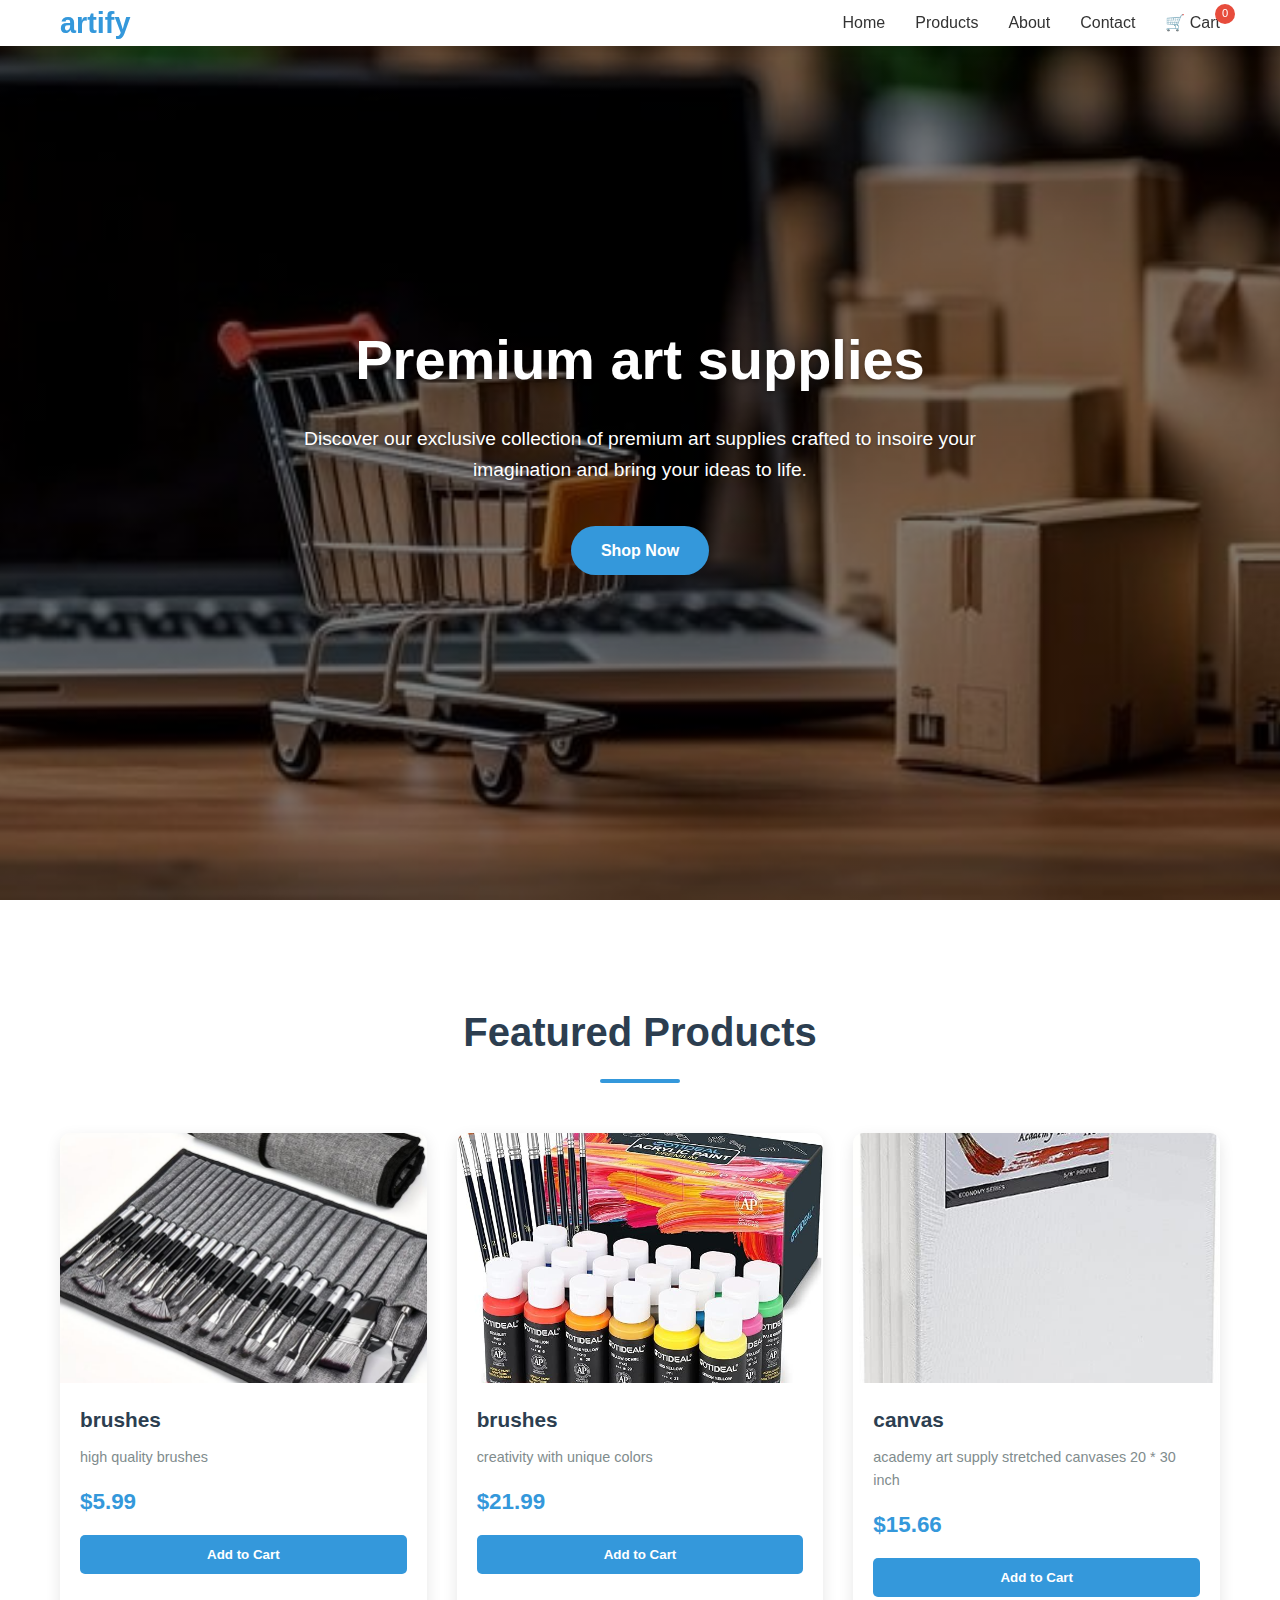
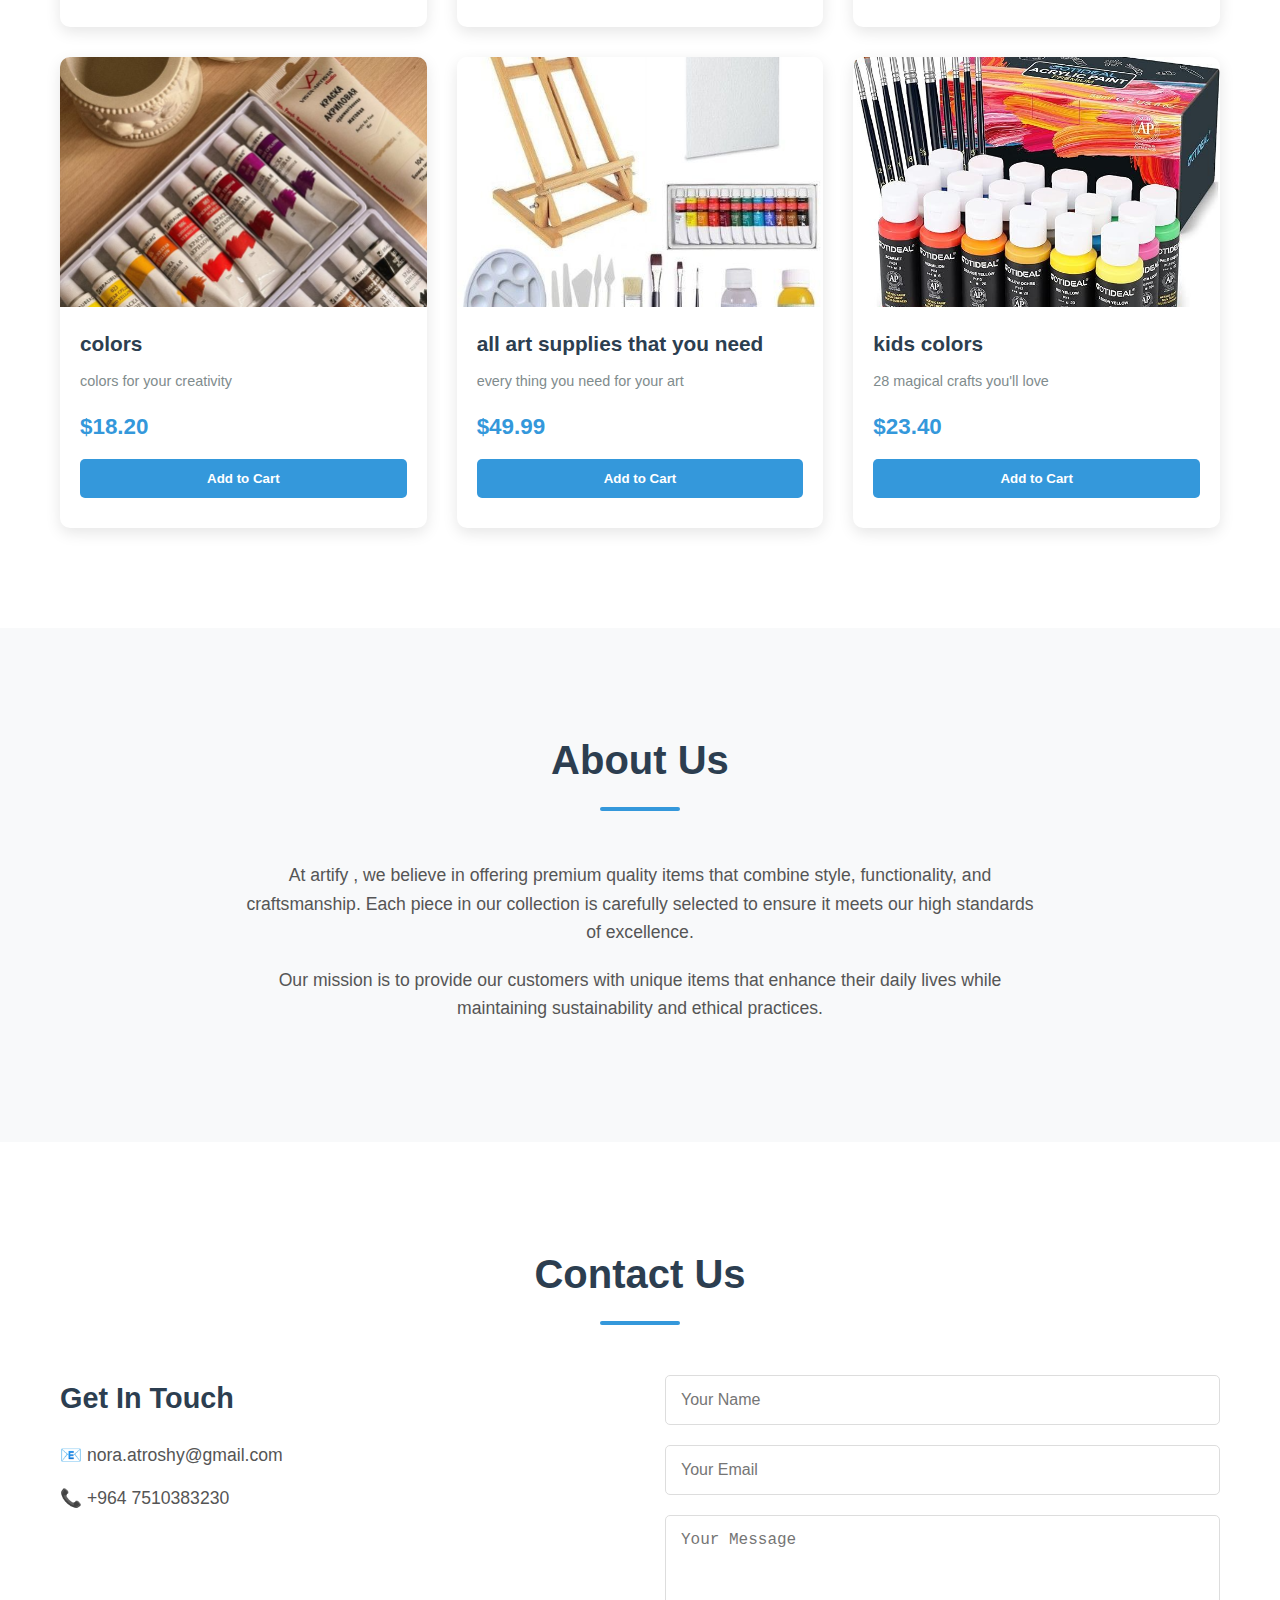
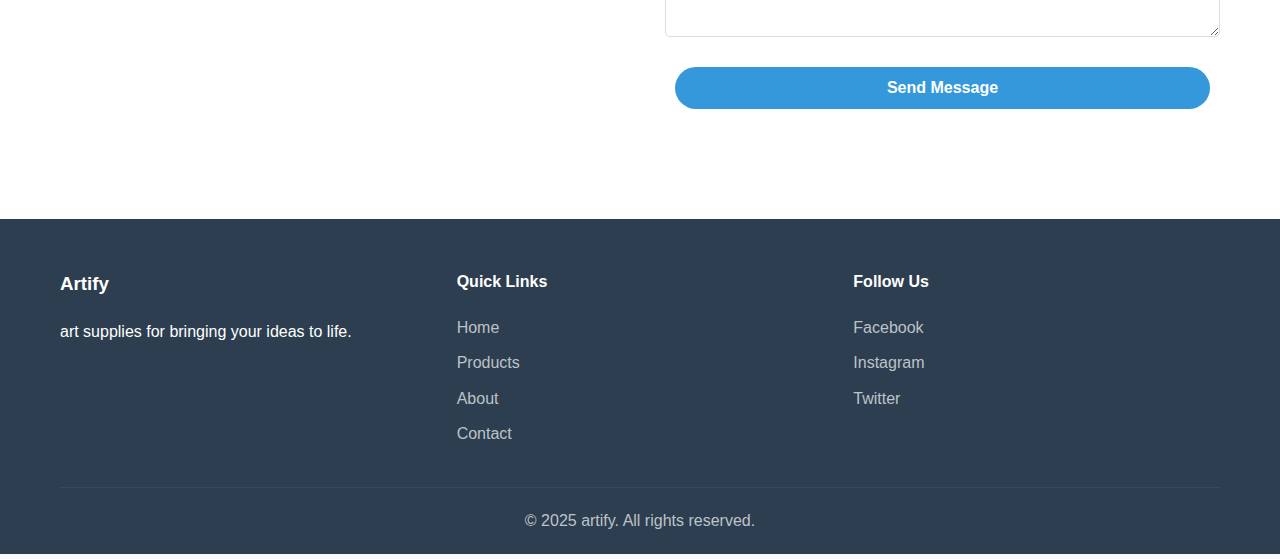
<file: index.html>
<!DOCTYPE html>
<html lang="en">
<head>
    <meta charset="UTF-8">
    <meta name="viewport" content="width=device-width, initial-scale=1.0">
    <title> artify | art supplies</title>
    <link rel="stylesheet" href="styles.css">
</head>
<body>
    <header>
        <nav class="navbar">
            <div class="nav-container">
                <div class="logo">
                    <h2>artify</h2>
                </div>
                <ul class="nav-menu">
                    <li class="nav-item">
                        <a href="#home" class="nav-link">Home</a>
                    </li>
                    <li class="nav-item">
                        <a href="#products" class="nav-link">Products</a>
                    </li>
                    <li class="nav-item">
                        <a href="#about" class="nav-link">About</a>
                    </li>
                    <li class="nav-item">
                        <a href="#contact" class="nav-link">Contact</a>
                    </li>
                    <li class="nav-item">
                        <a href="cart.html" class="nav-link cart-icon">🛒 Cart <span id="cart-count">0</span></a>
                    </li>
                </ul>
            </div>
        </nav>
    </header>

    <main>
        <section id="home" class="hero">
            <div class="hero-content">
                <h1>Premium art supplies</h1>
                <p>Discover our exclusive collection of premium art supplies crafted to insoire your imagination and bring your ideas to life.</p>
                <a href="#products" class="btn-primary">Shop Now</a>
            </div>
        </section>

        <section id="products" class="products-section">
            <div class="container">
                <h2 class="section-title">Featured Products</h2>
                <div class="products-grid" id="products-container">
                    <!-- Products will be loaded here -->
                </div>
            </div>
        </section>

        <section id="about" class="about-section">
            <div class="container">
                <h2 class="section-title">About Us</h2>
                <div class="about-content">
                    <p>At artify , we believe in offering premium quality items that combine style, functionality, and craftsmanship. Each piece in our collection is carefully selected to ensure it meets our high standards of excellence.</p>
                    <p>Our mission is to provide our customers with unique items that enhance their daily lives while maintaining sustainability and ethical practices.</p>
                </div>
            </div>
        </section>

        <section id="contact" class="contact-section">
            <div class="container">
                <h2 class="section-title">Contact Us</h2>
                <div class="contact-content">
                    <div class="contact-info">
                        <h3>Get In Touch</h3>
                        <p>📧 nora.atroshy@gmail.com</p>
                        <p>📞 +964 7510383230  </p>
                        
                    </div>
                    <form class="contact-form">
                        <input type="text" placeholder="Your Name" required>
                        <input type="email" placeholder="Your Email" required>
                        <textarea placeholder="Your Message" rows="5" required></textarea>
                        <button type="submit" class="btn-primary">Send Message</button>
                    </form>
                </div>
            </div>
        </section>
    </main>

    <footer>
        <div class="container">
            <div class="footer-content">
                <div class="footer-section">
                    <h3>Artify</h3>
                    <p> art supplies for bringing your ideas to life.</p>
                </div>
                <div class="footer-section">
                    <h4>Quick Links</h4>
                    <ul>
                        <li><a href="#home">Home</a></li>
                        <li><a href="#products">Products</a></li>
                        <li><a href="#about">About</a></li>
                        <li><a href="#contact">Contact</a></li>
                    </ul>
                </div>
                <div class="footer-section">
                    <h4>Follow Us</h4>
                    <div class="social-links">
                        <a href="#">Facebook</a>
                        <a href="#">Instagram</a>
                        <a href="#">Twitter</a>
                    </div>
                </div>
            </div>
            <div class="footer-bottom">
                <p>&copy; 2025 artify. All rights reserved.</p>
            </div>
        </div>
    </footer>

    <script src="script.js"></script>
</body>
</html>
</file>
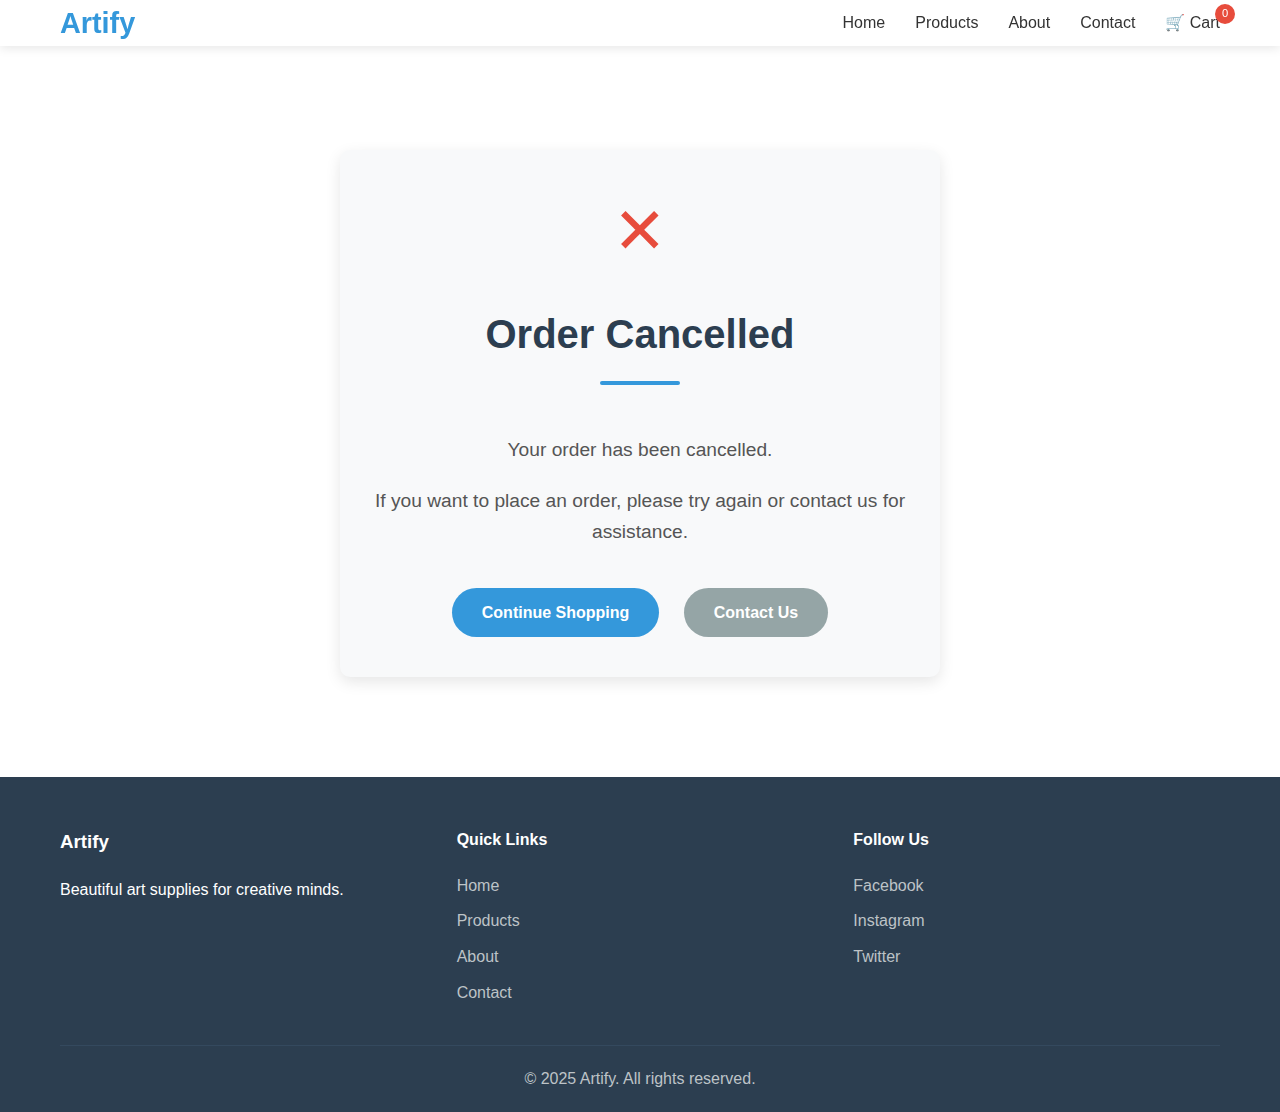
<file: cancel.html>
<!DOCTYPE html>
<html lang="en">
<head>
    <meta charset="UTF-8">
    <meta name="viewport" content="width=device-width, initial-scale=1.0">
    <title>Order Cancelled | Artify</title>
    <link rel="stylesheet" href="styles.css">
</head>
<body>
    <header>
        <nav class="navbar">
            <div class="nav-container">
                <div class="logo">
                    <h2>Artify</h2>
                </div>
                <ul class="nav-menu">
                    <li class="nav-item">
                        <a href="index.html#home" class="nav-link">Home</a>
                    </li>
                    <li class="nav-item">
                        <a href="index.html#products" class="nav-link">Products</a>
                    </li>
                    <li class="nav-item">
                        <a href="index.html#about" class="nav-link">About</a>
                    </li>
                    <li class="nav-item">
                        <a href="index.html#contact" class="nav-link">Contact</a>
                    </li>
                    <li class="nav-item">
                        <a href="cart.html" class="nav-link cart-icon">🛒 Cart <span id="cart-count">0</span></a>
                    </li>
                </ul>
            </div>
        </nav>
    </header>

    <main>
        <section class="cancel-section">
            <div class="container">
                <div class="cancel-content">
                    <div class="cancel-icon">✕</div>
                    <h2 class="section-title">Order Cancelled</h2>
                    <p>Your order has been cancelled.</p>
                    <p>If you want to place an order, please try again or contact us for assistance.</p>
                    <div class="cancel-actions">
                        <a href="index.html#products" class="btn-primary">Continue Shopping</a>
                        <a href="index.html#contact" class="btn-secondary">Contact Us</a>
                    </div>
                </div>
            </div>
        </section>
    </main>

    <footer>
        <div class="container">
            <div class="footer-content">
                <div class="footer-section">
                    <h3>Artify</h3>
                    <p>Beautiful art supplies for creative minds.</p>
                </div>
                <div class="footer-section">
                    <h4>Quick Links</h4>
                    <ul>
                        <li><a href="index.html#home">Home</a></li>
                        <li><a href="index.html#products">Products</a></li>
                        <li><a href="index.html#about">About</a></li>
                        <li><a href="index.html#contact">Contact</a></li>
                    </ul>
                </div>
                <div class="footer-section">
                    <h4>Follow Us</h4>
                    <div class="social-links">
                        <a href="#">Facebook</a>
                        <a href="#">Instagram</a>
                        <a href="#">Twitter</a>
                    </div>
                </div>
            </div>
            <div class="footer-bottom">
                <p>&copy; 2025 Artify. All rights reserved.</p>
            </div>
        </div>
    </footer>

    <script>
        // Update cart count
        document.addEventListener('DOMContentLoaded', function() {
            const cart = JSON.parse(localStorage.getItem('artify-cart')) || [];
            document.getElementById('cart-count').textContent = cart.length;
        });
    </script>
</body>
</html>
</file>
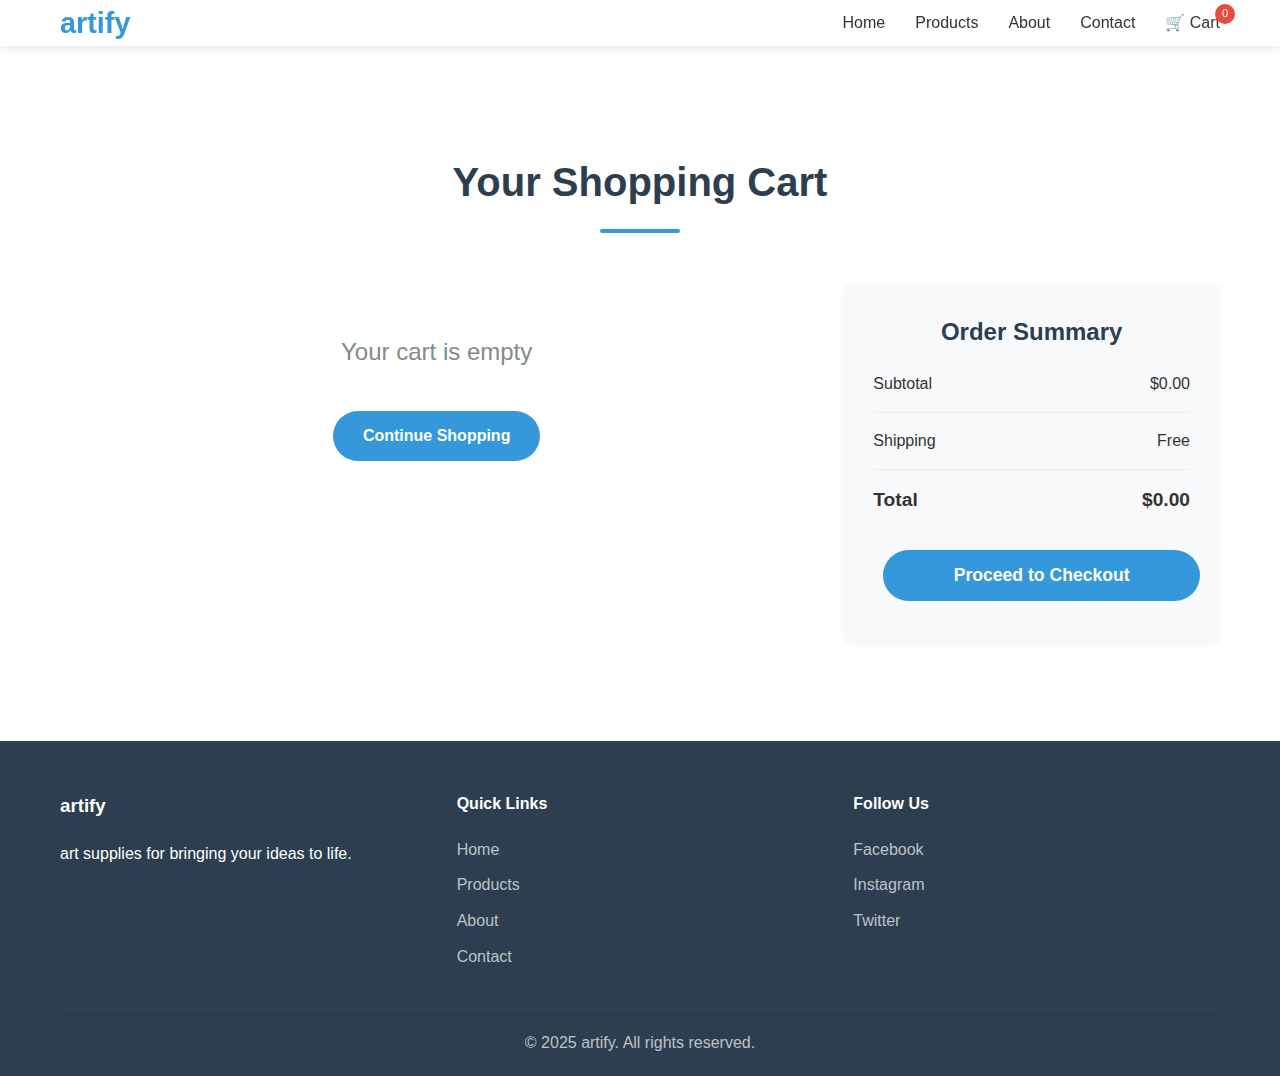
<file: cart.html>
<!DOCTYPE html>
<html lang="en">
<head>
    <meta charset="UTF-8">
    <meta name="viewport" content="width=device-width, initial-scale=1.0">
    <title>Your Cart | artify</title>
    <link rel="stylesheet" href="styles.css">
</head>
<body>
    <header>
        <nav class="navbar">
            <div class="nav-container">
                <div class="logo">
                    <h2>artify</h2>
                </div>
                <ul class="nav-menu">
                    <li class="nav-item">
                        <a href="index.html#home" class="nav-link">Home</a>
                    </li>
                    <li class="nav-item">
                        <a href="index.html#products" class="nav-link">Products</a>
                    </li>
                    <li class="nav-item">
                        <a href="index.html#about" class="nav-link">About</a>
                    </li>
                    <li class="nav-item">
                        <a href="index.html#contact" class="nav-link">Contact</a>
                    </li>
                    <li class="nav-item">
                        <a href="#" class="nav-link cart-icon">🛒 Cart <span id="cart-count">0</span></a>
                    </li>
                </ul>
            </div>
        </nav>
    </header>

    <main>
        <section class="cart-section">
            <div class="container">
                <h2 class="section-title">Your Shopping Cart</h2>
                <div class="cart-container">
                    <div class="cart-items" id="cart-items">
                        <!-- Cart items will be loaded here -->
                        <div class="empty-cart-message">
                            <p>Your cart is empty</p>
                            <a href="index.html#products" class="btn-primary">Continue Shopping</a>
                        </div>
                    </div>
                    <div class="cart-summary">
                        <h3>Order Summary</h3>
                        <div class="summary-item">
                            <span>Subtotal</span>
                            <span id="subtotal">$0.00</span>
                        </div>
                        <div class="summary-item">
                            <span>Shipping</span>
                            <span>Free</span>
                        </div>
                        <div class="summary-item total">
                            <span>Total</span>
                            <span id="total">$0.00</span>
                        </div>
                        <button class="btn-primary checkout-btn" id="checkout-btn">Proceed to Checkout</button>
                    </div>
                </div>
            </div>
        </section>
    </main>

    <footer>
        <div class="container">
            <div class="footer-content">
                <div class="footer-section">
                    <h3>artify</h3>
                    <p> art supplies for bringing your ideas to life.</p>
                </div>
                <div class="footer-section">
                    <h4>Quick Links</h4>
                    <ul>
                        <li><a href="index.html#home">Home</a></li>
                        <li><a href="index.html#products">Products</a></li>
                        <li><a href="index.html#about">About</a></li>
                        <li><a href="index.html#contact">Contact</a></li>
                    </ul>
                </div>
                <div class="footer-section">
                    <h4>Follow Us</h4>
                    <div class="social-links">
                        <a href="#">Facebook</a>
                        <a href="#">Instagram</a>
                        <a href="#">Twitter</a>
                    </div>
                </div>
            </div>
            <div class="footer-bottom">
                <p>&copy; 2025 artify. All rights reserved.</p>
            </div>
        </div>
    </footer>

    <script src="cart.js"></script>
</body>
</html>
</file>
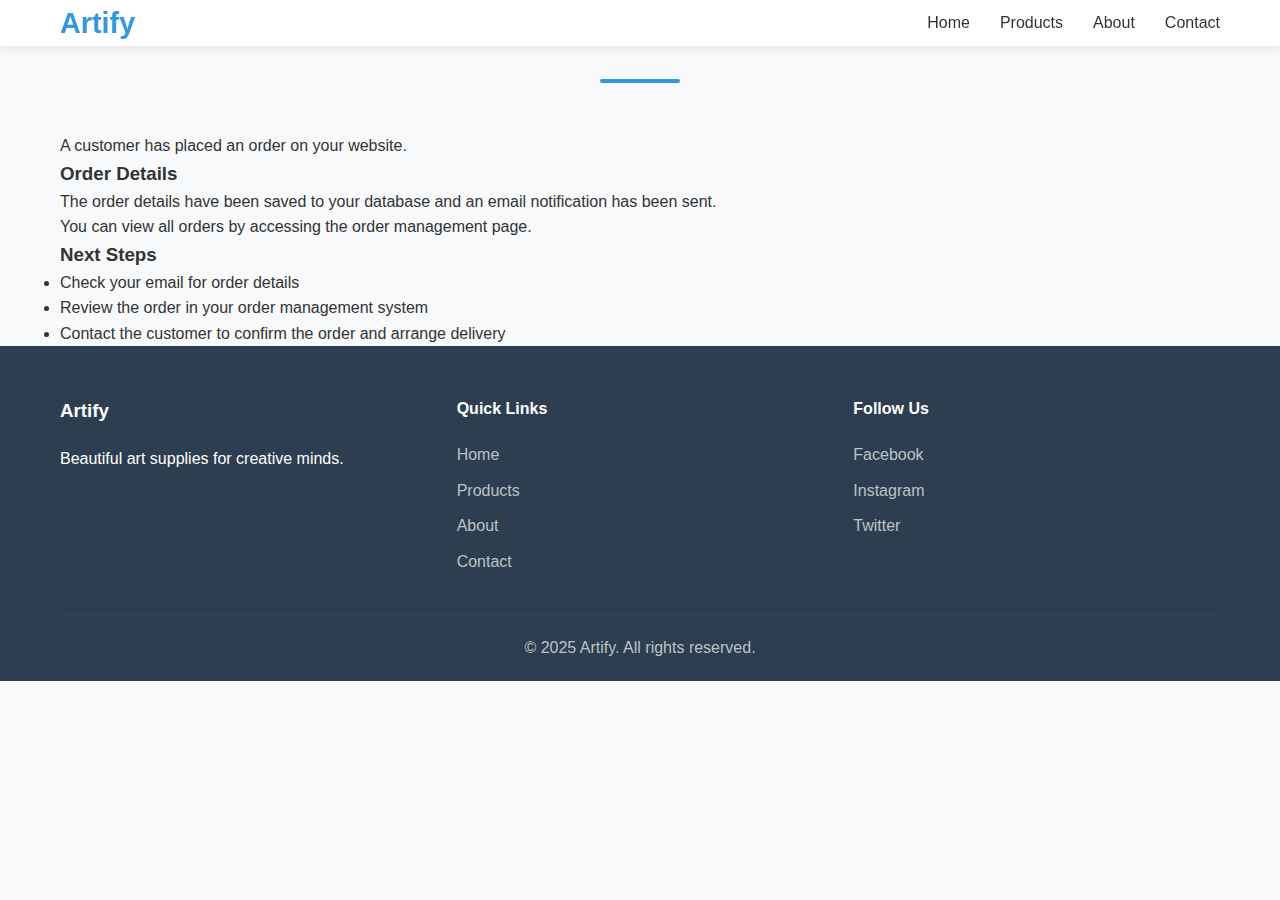
<file: notification.html>
<!DOCTYPE html>
<html lang="en">
<head>
    <meta charset="UTF-8">
    <meta name="viewport" content="width=device-width, initial-scale=1.0">
    <title>Order Notification | Artify</title>
    <link rel="stylesheet" href="styles.css">
</head>
<body>
    <header>
        <nav class="navbar">
            <div class="nav-container">
                <div class="logo">
                    <h2>Artify</h2>
                </div>
                <ul class="nav-menu">
                    <li class="nav-item">
                        <a href="index.html#home" class="nav-link">Home</a>
                    </li>
                    <li class="nav-item">
                        <a href="index.html#products" class="nav-link">Products</a>
                    </li>
                    <li class="nav-item">
                        <a href="index.html#about" class="nav-link">About</a>
                    </li>
                    <li class="nav-item">
                        <a href="index.html#contact" class="nav-link">Contact</a>
                    </li>
                </ul>
            </div>
        </nav>
    </header>

    <main>
        <section class="notification-section">
            <div class="container">
                <div class="notification-content">
                    <h2 class="section-title">Order Notification</h2>
                    <p>A customer has placed an order on your website.</p>
                    <div class="notification-details">
                        <h3>Order Details</h3>
                        <p>The order details have been saved to your database and an email notification has been sent.</p>
                        <p>You can view all orders by accessing the order management page.</p>
                    </div>
                    <div class="setup-instructions">
                        <h3>Next Steps</h3>
                        <ul>
                            <li>Check your email for order details</li>
                            <li>Review the order in your order management system</li>
                            <li>Contact the customer to confirm the order and arrange delivery</li>
                        </ul>
                    </div>
                </div>
            </div>
        </section>
    </main>

    <footer>
        <div class="container">
            <div class="footer-content">
                <div class="footer-section">
                    <h3>Artify</h3>
                    <p>Beautiful art supplies for creative minds.</p>
                </div>
                <div class="footer-section">
                    <h4>Quick Links</h4>
                    <ul>
                        <li><a href="index.html#home">Home</a></li>
                        <li><a href="index.html#products">Products</a></li>
                        <li><a href="index.html#about">About</a></li>
                        <li><a href="index.html#contact">Contact</a></li>
                    </ul>
                </div>
                <div class="footer-section">
                    <h4>Follow Us</h4>
                    <div class="social-links">
                        <a href="#">Facebook</a>
                        <a href="#">Instagram</a>
                        <a href="#">Twitter</a>
                    </div>
                </div>
            </div>
            <div class="footer-bottom">
                <p>&copy; 2025 Artify. All rights reserved.</p>
            </div>
        </div>
    </footer>
</body>
</html>
</file>
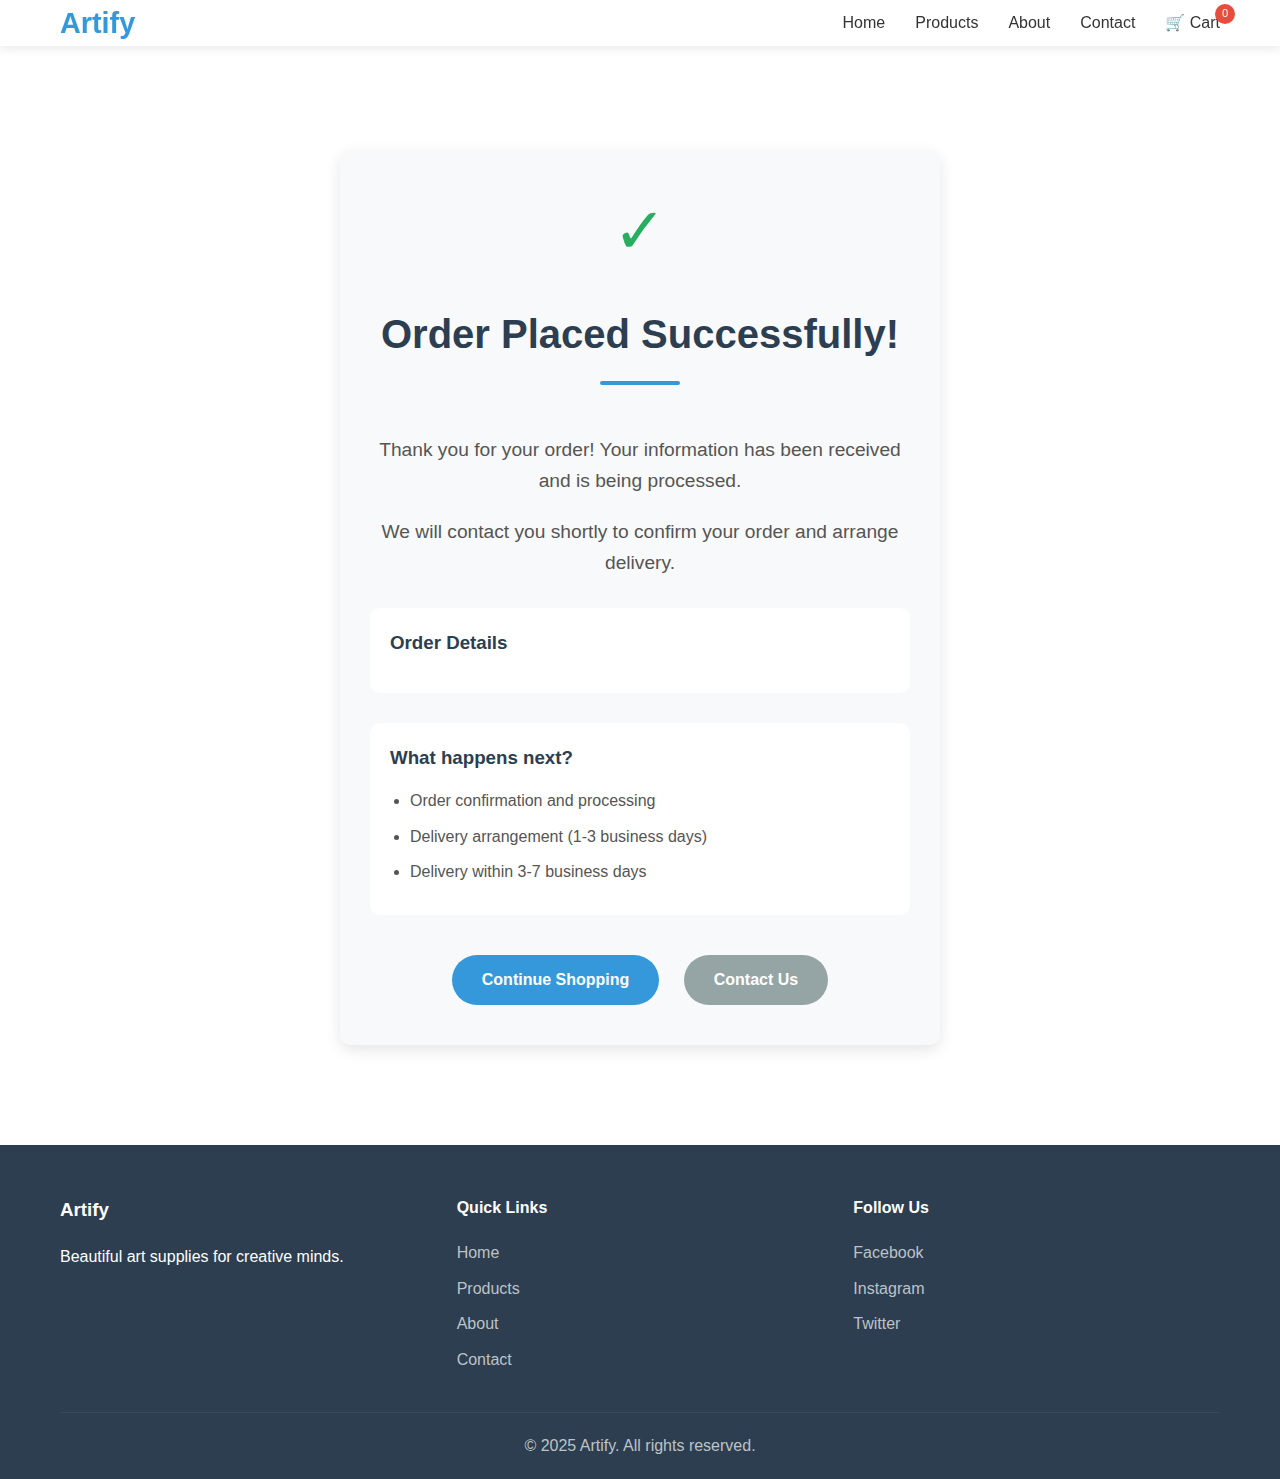
<file: success.html>
<!DOCTYPE html>
<html lang="en">
<head>
    <meta charset="UTF-8">
    <meta name="viewport" content="width=device-width, initial-scale=1.0">
    <title>Order Successful | Artify</title>
    <link rel="stylesheet" href="styles.css">
</head>
<body>
    <header>
        <nav class="navbar">
            <div class="nav-container">
                <div class="logo">
                    <h2>Artify</h2>
                </div>
                <ul class="nav-menu">
                    <li class="nav-item">
                        <a href="index.html#home" class="nav-link">Home</a>
                    </li>
                    <li class="nav-item">
                        <a href="index.html#products" class="nav-link">Products</a>
                    </li>
                    <li class="nav-item">
                        <a href="index.html#about" class="nav-link">About</a>
                    </li>
                    <li class="nav-item">
                        <a href="index.html#contact" class="nav-link">Contact</a>
                    </li>
                    <li class="nav-item">
                        <a href="cart.html" class="nav-link cart-icon">🛒 Cart <span id="cart-count">0</span></a>
                    </li>
                </ul>
            </div>
        </nav>
    </header>

    <main>
        <section class="success-section">
            <div class="container">
                <div class="success-content">
                    <div class="success-icon">✓</div>
                    <h2 class="section-title">Order Placed Successfully!</h2>
                    <p>Thank you for your order! Your information has been received and is being processed.</p>
                    <p>We will contact you shortly to confirm your order and arrange delivery.</p>
                    
                    <div class="order-details" id="order-details">
                        <h3>Order Details</h3>
                        <div id="customer-info-display"></div>
                        <div id="items-display"></div>
                    </div>
                    
                    <div class="order-details">
                        <h3>What happens next?</h3>
                        <ul>
                            <li>Order confirmation and processing</li>
                            <li>Delivery arrangement (1-3 business days)</li>
                            <li>Delivery within 3-7 business days</li>
                        </ul>
                    </div>
                    <div class="success-actions">
                        <a href="index.html#products" class="btn-primary">Continue Shopping</a>
                        <a href="index.html#contact" class="btn-secondary">Contact Us</a>
                    </div>
                </div>
            </div>
        </section>
    </main>

    <footer>
        <div class="container">
            <div class="footer-content">
                <div class="footer-section">
                    <h3>Artify</h3>
                    <p>Beautiful art supplies for creative minds.</p>
                </div>
                <div class="footer-section">
                    <h4>Quick Links</h4>
                    <ul>
                        <li><a href="index.html#home">Home</a></li>
                        <li><a href="index.html#products">Products</a></li>
                        <li><a href="index.html#about">About</a></li>
                        <li><a href="index.html#contact">Contact</a></li>
                    </ul>
                </div>
                <div class="footer-section">
                    <h4>Follow Us</h4>
                    <div class="social-links">
                        <a href="#">Facebook</a>
                        <a href="#">Instagram</a>
                        <a href="#">Twitter</a>
                    </div>
                </div>
            </div>
            <div class="footer-bottom">
                <p>&copy; 2025 Artify. All rights reserved.</p>
            </div>
        </div>
    </footer>

    <script>
        // Update cart count and display order details
        document.addEventListener('DOMContentLoaded', function() {
            const cart = JSON.parse(localStorage.getItem('artify-cart')) || [];
            document.getElementById('cart-count').textContent = cart.length;
            
            // Display order details
            displayOrderDetails();
        });
        
        function displayOrderDetails() {
            // Get customer info from localStorage
            const customerInfo = JSON.parse(localStorage.getItem('customer-info')) || {};
            
            // Display customer information
            const customerInfoDisplay = document.getElementById('customer-info-display');
            if (customerInfo.name) {
                customerInfoDisplay.innerHTML = `
                    <h4>Customer Information</h4>
                    <p><strong>Name:</strong> ${customerInfo.name}</p>
                    <p><strong>Phone:</strong> ${customerInfo.phone}</p>
                    <p><strong>Email:</strong> ${customerInfo.email}</p>
                    <p><strong>Location:</strong> ${customerInfo.location}</p>
                    ${customerInfo.notes ? `<p><strong>Notes:</strong> ${customerInfo.notes}</p>` : ''}
                `;
            }
            
            // Display items
            const itemsDisplay = document.getElementById('items-display');
            const cart = JSON.parse(localStorage.getItem('artify-cart')) || [];
            
            if (cart.length > 0) {
                let itemsHTML = '<h4>Ordered Items</h4><ul>';
                let total = 0;
                
                cart.forEach(item => {
                    itemsHTML += `<li>${item.title} - $${item.price.toFixed(2)}</li>`;
                    total += item.price;
                });
                
                itemsHTML += `</ul><p><strong>Total: $${total.toFixed(2)}</strong></p>`;
                itemsDisplay.innerHTML = itemsHTML;
            }
        }
    </script>
</body>
</html>
</file>
<file: styles.css>
/* Base Styles */
* {
    margin: 0;
    padding: 0;
    box-sizing: border-box;
}

body {
    font-family: 'Segoe UI', Tahoma, Geneva, Verdana, sans-serif;
    line-height: 1.6;
    color: #333;
    background-color: #f8f9fa;
}

.container {
    max-width: 1200px;
    margin: 0 auto;
    padding: 0 20px;
}

.section-title {
    text-align: center;
    margin-bottom: 50px;
    font-size: 2.5rem;
    color: #2c3e50;
    position: relative;
}

.section-title::after {
    content: '';
    display: block;
    width: 80px;
    height: 4px;
    background: #3498db;
    margin: 15px auto;
    border-radius: 2px;
}

.btn-primary {
    display: inline-block;
    background: #3498db;
    color: white;
    padding: 12px 30px;
    border-radius: 30px;
    text-decoration: none;
    font-weight: 600;
    transition: all 0.3s ease;
    border: none;
    cursor: pointer;
    font-size: 1rem;
    margin: 10px;
}

.btn-primary:hover {
    background: #2980b9;
    transform: translateY(-3px);
    box-shadow: 0 10px 20px rgba(0, 0, 0, 0.1);
}

.btn-secondary {
    display: inline-block;
    background: #95a5a6;
    color: white;
    padding: 12px 30px;
    border-radius: 30px;
    text-decoration: none;
    font-weight: 600;
    transition: all 0.3s ease;
    border: none;
    cursor: pointer;
    font-size: 1rem;
    margin: 10px;
}

.btn-secondary:hover {
    background: #7f8c8d;
    transform: translateY(-3px);
    box-shadow: 0 10px 20px rgba(0, 0, 0, 0.1);
}

/* Header & Navigation */
header {
    background: white;
    box-shadow: 0 2px 10px rgba(0, 0, 0, 0.1);
    position: fixed;
    width: 100%;
    top: 0;
    z-index: 1000;
}

.nav-container {
    display: flex;
    justify-content: space-between;
    align-items: center;
    padding: 20px 0;
    max-width: 1200px;
    margin: 0 auto;
    padding: 0 20px;
}

.logo h2 {
    color: #3498db;
    font-size: 1.8rem;
}

.nav-menu {
    display: flex;
    list-style: none;
}

.nav-item {
    margin-left: 30px;
}

.nav-link {
    text-decoration: none;
    color: #333;
    font-weight: 500;
    transition: color 0.3s ease;
}

.nav-link:hover {
    color: #3498db;
}

.cart-icon {
    position: relative;
}

#cart-count {
    position: absolute;
    top: -10px;
    right: -15px;
    background: #e74c3c;
    color: white;
    border-radius: 50%;
    width: 20px;
    height: 20px;
    display: flex;
    justify-content: center;
    align-items: center;
    font-size: 0.7rem;
}

/* Hero Section */

.hero {
    height: 100vh;
    background: linear-gradient(rgba(0, 0, 0, 0.5), rgba(0, 0, 0, 0.5)), url('photo.jpeg');
    background-size: cover;
    background-position: center;
    display: flex;
    align-items: center;
    text-align: center;
    color: white;
    margin-top: 0;
}

.hero-content {
    max-width: 800px;
    margin: 0 auto;
    padding: 0 20px;
}

.hero-content h1 {
    font-size: 3.5rem;
    margin-bottom: 20px;
    text-shadow: 0 2px 4px rgba(0, 0, 0, 0.3);
}

.hero-content p {
    font-size: 1.2rem;
    margin-bottom: 30px;
    text-shadow: 0 1px 3px rgba(0, 0, 0, 0.3);
}

/* Products Section */
.products-section {
    padding: 100px 0;
    background-color: white;
}

.products-grid {
    display: grid;
    grid-template-columns: repeat(auto-fill, minmax(280px, 1fr));
    gap: 30px;
}

.product-card {
    background: white;
    border-radius: 10px;
    overflow: hidden;
    box-shadow: 0 5px 15px rgba(0, 0, 0, 0.1);
    transition: transform 0.3s ease, box-shadow 0.3s ease;
}

.product-card:hover {
    transform: translateY(-10px);
    box-shadow: 0 15px 30px rgba(0, 0, 0, 0.15);
}

.product-image {
    height: 250px;
    width: 100%;
    background-size: cover;
    background-position: center;
    cursor: pointer;
    transition: transform 0.3s ease;
}

.product-image:hover {
    transform: scale(1.05);
}

.product-info {
    padding: 20px;
}

.product-title {
    font-size: 1.3rem;
    margin-bottom: 10px;
    color: #2c3e50;
}

.product-description {
    color: #7f8c8d;
    margin-bottom: 15px;
    font-size: 0.9rem;
}

.product-price {
    font-size: 1.4rem;
    font-weight: 700;
    color: #3498db;
    margin-bottom: 15px;
}

.add-to-cart {
    width: 100%;
    padding: 12px;
    background: #3498db;
    color: white;
    border: none;
    border-radius: 5px;
    cursor: pointer;
    font-weight: 600;
    transition: background 0.3s ease;
    margin-bottom: 10px;
}

.add-to-cart:hover {
    background: #2980b9;
}

/* About Section */
.about-section {
    padding: 100px 0;
    background-color: #f8f9fa;
}

.about-content {
    max-width: 800px;
    margin: 0 auto;
    text-align: center;
}

.about-content p {
    font-size: 1.1rem;
    margin-bottom: 20px;
    color: #555;
}

/* Contact Section */
.contact-section {
    padding: 100px 0;
    background-color: white;
}

.contact-content {
    display: grid;
    grid-template-columns: repeat(auto-fit, minmax(300px, 1fr));
    gap: 50px;
}

.contact-info h3 {
    font-size: 1.8rem;
    margin-bottom: 20px;
    color: #2c3e50;
}

.contact-info p {
    margin-bottom: 15px;
    font-size: 1.1rem;
    color: #555;
}

.contact-form {
    display: flex;
    flex-direction: column;
}

.contact-form input,
.contact-form textarea {
    margin-bottom: 20px;
    padding: 15px;
    border: 1px solid #ddd;
    border-radius: 5px;
    font-size: 1rem;
}

.contact-form input:focus,
.contact-form textarea:focus {
    outline: none;
    border-color: #3498db;
}

/* Cart Section */
.cart-section {
    padding: 150px 0 100px;
    background-color: white;
    min-height: calc(100vh - 200px);
}

.cart-container {
    display: grid;
    grid-template-columns: 2fr 1fr;
    gap: 30px;
}

.cart-items {
    display: flex;
    flex-direction: column;
    gap: 20px;
}

.cart-item {
    display: flex;
    background: #f8f9fa;
    border-radius: 10px;
    overflow: hidden;
    box-shadow: 0 3px 10px rgba(0, 0, 0, 0.05);
}

.cart-item-image {
    width: 150px;
    height: 150px;
    background-size: cover;
    background-position: center;
}

.cart-item-details {
    padding: 20px;
    flex: 1;
}

.cart-item-title {
    font-size: 1.3rem;
    margin-bottom: 10px;
    color: #2c3e50;
}

.cart-item-description {
    color: #7f8c8d;
    margin-bottom: 15px;
    font-size: 0.9rem;
}

.cart-item-price {
    font-size: 1.2rem;
    font-weight: 700;
    color: #3498db;
}

.cart-item-actions {
    padding: 20px;
    display: flex;
    align-items: center;
}

.remove-item {
    background: #e74c3c;
    color: white;
    border: none;
    padding: 8px 15px;
    border-radius: 5px;
    cursor: pointer;
    transition: background 0.3s ease;
}

.remove-item:hover {
    background: #c0392b;
}

.cart-summary {
    background: #f8f9fa;
    border-radius: 10px;
    padding: 30px;
    box-shadow: 0 3px 10px rgba(0, 0, 0, 0.05);
    align-self: start;
}

.cart-summary h3 {
    font-size: 1.5rem;
    margin-bottom: 20px;
    color: #2c3e50;
    text-align: center;
}

.summary-item {
    display: flex;
    justify-content: space-between;
    margin-bottom: 15px;
    padding-bottom: 15px;
    border-bottom: 1px solid #eee;
}

.summary-item.total {
    font-weight: 700;
    font-size: 1.2rem;
    border-bottom: none;
    padding-bottom: 0;
    margin-bottom: 25px;
}

.checkout-btn {
    width: 100%;
    padding: 15px;
    font-size: 1.1rem;
}

.empty-cart-message {
    text-align: center;
    padding: 50px 0;
}

.empty-cart-message p {
    font-size: 1.5rem;
    margin-bottom: 30px;
    color: #7f8c8d;
}

/* Success and Cancel Pages */
.success-section, .cancel-section {
    padding: 150px 0 100px;
    background-color: white;
    min-height: calc(100vh - 200px);
    text-align: center;
}

.success-content, .cancel-content {
    max-width: 600px;
    margin: 0 auto;
    padding: 30px;
    background: #f8f9fa;
    border-radius: 10px;
    box-shadow: 0 5px 15px rgba(0, 0, 0, 0.1);
}

.success-icon, .cancel-icon {
    font-size: 4rem;
    margin-bottom: 20px;
}

.success-icon {
    color: #27ae60;
}

.cancel-icon {
    color: #e74c3c;
}

.success-content p, .cancel-content p {
    font-size: 1.2rem;
    margin-bottom: 20px;
    color: #555;
}

.order-details {
    background: white;
    padding: 20px;
    border-radius: 10px;
    margin: 30px 0;
    text-align: left;
}

.order-details h3 {
    margin-bottom: 15px;
    color: #2c3e50;
}

.order-details ul {
    list-style-type: disc;
    margin-left: 20px;
}

.order-details li {
    margin-bottom: 10px;
    color: #555;
}

.success-actions, .cancel-actions {
    margin-top: 30px;
}

/* Footer */
footer {
    background: #2c3e50;
    color: white;
    padding: 50px 0 20px;
}

.footer-content {
    display: grid;
    grid-template-columns: repeat(auto-fit, minmax(250px, 1fr));
    gap: 30px;
    margin-bottom: 30px;
}

.footer-section h3,
.footer-section h4 {
    margin-bottom: 20px;
}

.footer-section ul {
    list-style: none;
}

.footer-section ul li {
    margin-bottom: 10px;
}

.footer-section ul li a {
    color: #bdc3c7;
    text-decoration: none;
    transition: color 0.3s ease;
}

.footer-section ul li a:hover {
    color: #3498db;
}

.social-links a {
    display: block;
    margin-bottom: 10px;
    color: #bdc3c7;
    text-decoration: none;
    transition: color 0.3s ease;
}

.social-links a:hover {
    color: #3498db;
}

.footer-bottom {
    text-align: center;
    padding-top: 20px;
    border-top: 1px solid #34495e;
    color: #bdc3c7;
}

/* Responsive Design */
@media (max-width: 768px) {
    .nav-menu {
        flex-direction: column;
        position: fixed;
        top: 80px;
        left: -100%;
        width: 100%;
        background: white;
        transition: 0.3s;
        box-shadow: 0 10px 10px rgba(0, 0, 0, 0.1);
    }

    .nav-menu.active {
        left: 0;
    }

    .nav-item {
        margin: 0;
        text-align: center;
        padding: 15px;
        border-bottom: 1px solid #eee;
    }

    .hero-content h1 {
        font-size: 2.5rem;
    }

    .section-title {
        font-size: 2rem;
    }
    
    .cart-container {
        grid-template-columns: 1fr;
    }
    
    .cart-item {
        flex-direction: column;
    }
    
    .cart-item-image {
        width: 100%;
        height: 200px;
    }
    
    .success-content, .cancel-content {
        padding: 20px;
    }
    
    .btn-primary, .btn-secondary {
        display: block;
        margin: 10px auto;
        width: 80%;
    }
}

/* Image Zoom Modal */
.image-modal {
    display: none;
    position: fixed;
    z-index: 2000;
    left: 0;
    top: 0;
    width: 100%;
    height: 100%;
    background-color: rgba(0, 0, 0, 0.9);
    justify-content: center;
    align-items: center;
    animation: fadeIn 0.3s ease;
}

@keyframes fadeIn {
    from {
        opacity: 0;
    }
    to {
        opacity: 1;
    }
}

.image-modal-content {
    position: relative;
    max-width: 90%;
    max-height: 90%;
    animation: zoomIn 0.3s ease;
}

@keyframes zoomIn {
    from {
        transform: scale(0.7);
        opacity: 0;
    }
    to {
        transform: scale(1);
        opacity: 1;
    }
}

.image-modal-content img {
    width: 100%;
    height: auto;
    max-height: 90vh;
    object-fit: contain;
    border-radius: 8px;
}

.image-modal-close {
    position: absolute;
    top: -40px;
    right: 0;
    color: #fff;
    font-size: 40px;
    font-weight: bold;
    cursor: pointer;
    transition: color 0.3s ease;
    z-index: 2001;
}

.image-modal-close:hover,
.image-modal-close:focus {
    color: #3498db;
}

@media (max-width: 768px) {
    .image-modal-content {
        max-width: 95%;
        max-height: 85%;
    }
    
    .image-modal-close {
        top: 10px;
        right: 10px;
        font-size: 35px;
    }
}

/* Customer Information Modal */
.customer-info-modal {
    display: none;
    position: fixed;
    z-index: 2000;
    left: 0;
    top: 0;
    width: 100%;
    height: 100%;
    background-color: rgba(0, 0, 0, 0.7);
    justify-content: center;
    align-items: center;
    animation: fadeIn 0.3s ease;
}

.customer-info-modal-content {
    position: relative;
    background-color: white;
    border-radius: 10px;
    padding: 30px;
    width: 90%;
    max-width: 500px;
    max-height: 90vh;
    overflow-y: auto;
    box-shadow: 0 10px 30px rgba(0, 0, 0, 0.2);
    animation: zoomIn 0.3s ease;
}

.customer-info-modal-content h2 {
    text-align: center;
    margin-bottom: 25px;
    color: #2c3e50;
}

.customer-info-modal-close {
    position: absolute;
    top: 15px;
    right: 20px;
    color: #aaa;
    font-size: 32px;
    font-weight: bold;
    cursor: pointer;
    transition: color 0.3s ease;
    z-index: 2001;
}

.customer-info-modal-close:hover,
.customer-info-modal-close:focus {
    color: #3498db;
}

.form-group {
    margin-bottom: 20px;
}

.form-group label {
    display: block;
    margin-bottom: 8px;
    font-weight: 600;
    color: #2c3e50;
}

.form-group input,
.form-group textarea {
    width: 100%;
    padding: 12px;
    border: 1px solid #ddd;
    border-radius: 5px;
    font-size: 1rem;
    font-family: 'Segoe UI', Tahoma, Geneva, Verdana, sans-serif;
    transition: border-color 0.3s ease;
}

.form-group input:focus,
.form-group textarea:focus {
    outline: none;
    border-color: #3498db;
    box-shadow: 0 0 0 2px rgba(52, 152, 219, 0.2);
}

.form-group input[type="submit"] {
    background: #3498db;
    color: white;
    border: none;
    cursor: pointer;
    font-weight: 600;
    transition: background 0.3s ease;
    margin-top: 10px;
}

.form-group input[type="submit"]:hover {
    background: #2980b9;
}

@media (max-width: 768px) {
    .customer-info-modal-content {
        padding: 20px;
        width: 95%;
        margin: 20px;
    }
    
    .customer-info-modal-close {
        top: 10px;
        right: 15px;
        font-size: 28px;
    }
}
</file>
